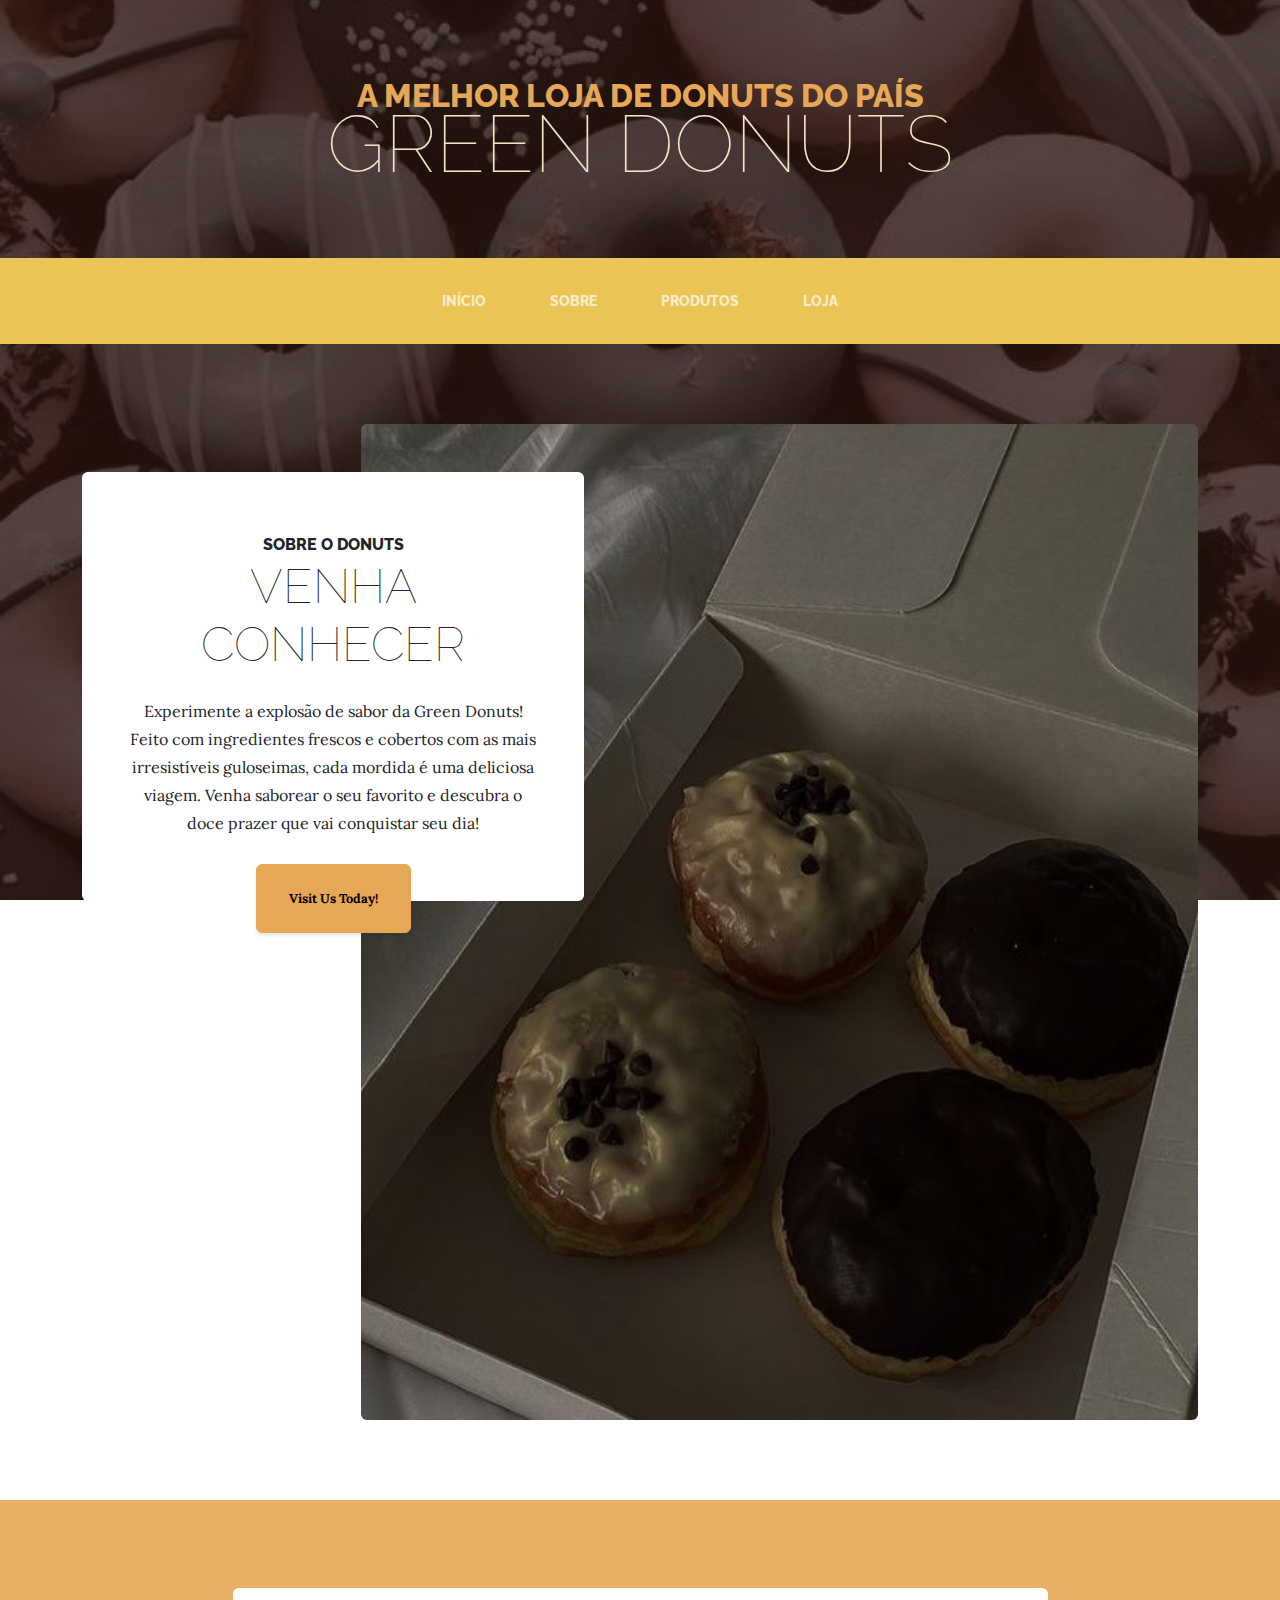
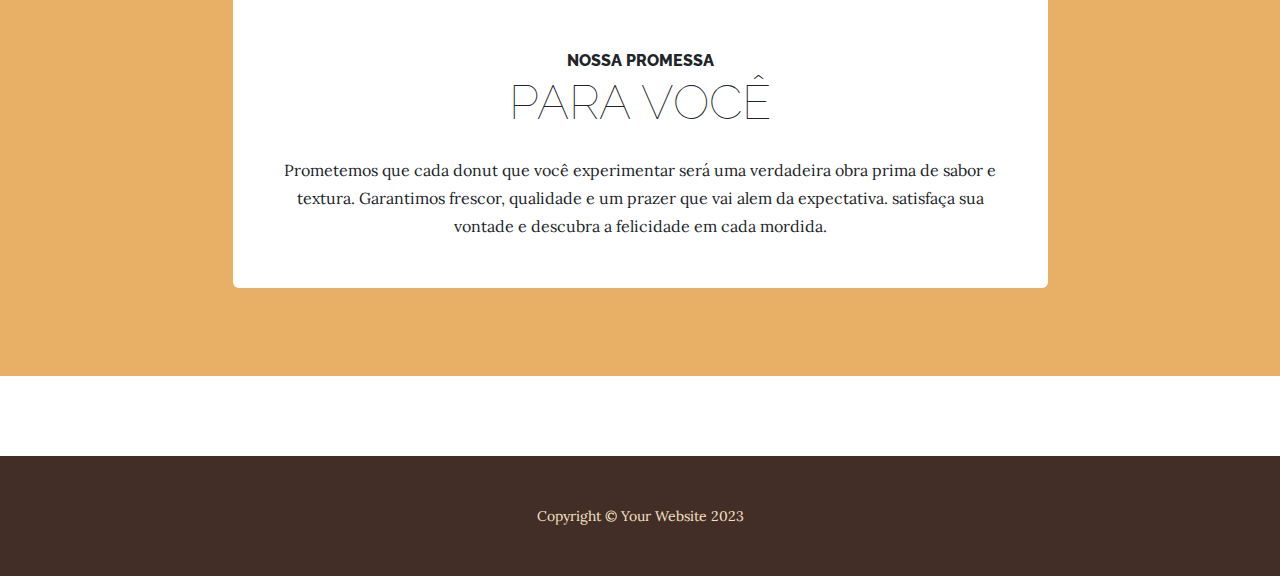
<file: index.html>
<!DOCTYPE html>
<html lang="pt-br">
    <head>
        <meta charset="utf-8" />
        <meta name="viewport" content="width=device-width, initial-scale=1, shrink-to-fit=no" />
        <meta name="description" content="" />
        <meta name="author" content="" />
        <title>GREENS DONUTS</title>
        <link rel="icon" type="image/x-icon" href="assets/favicon.ico" />
        <!-- Google fonts-->
        <link href="https://fonts.googleapis.com/css?family=Raleway:100,100i,200,200i,300,300i,400,400i,500,500i,600,600i,700,700i,800,800i,900,900i" rel="stylesheet" />
        <link href="https://fonts.googleapis.com/css?family=Lora:400,400i,700,700i" rel="stylesheet" />
        <!-- Core theme CSS (includes Bootstrap)-->
        <link href="css/styles.css" rel="stylesheet" />
    </head>
    <body>
        <header>
            <h1 class="site-heading text-center text-faded d-none d-lg-block">
                <span class="site-heading-upper text-primary mb-3">A melhor loja de donuts do país</span>
                <span class="site-heading-lower">GREEN DONUTS</span>
            </h1>
        </header>
        <!-- Navigation-->
        <nav class="navbar navbar-expand-lg navbar-dark py-lg-4" id="mainNav">
            <div class="container">
                <a class="navbar-brand text-uppercase fw-bold d-lg-none" href="index.html">Start Bootstrap</a>
                <button class="navbar-toggler" type="button" data-bs-toggle="collapse" data-bs-target="#navbarSupportedContent" aria-controls="navbarSupportedContent" aria-expanded="false" aria-label="Toggle navigation"><span class="navbar-toggler-icon"></span></button>
                <div class="collapse navbar-collapse" id="navbarSupportedContent">
                    <ul class="navbar-nav mx-auto">
                        <li class="nav-item px-lg-4"><a class="nav-link text-uppercase" href="index.html">Início</a></li>
                        <li class="nav-item px-lg-4"><a class="nav-link text-uppercase" href="about.html">Sobre</a></li>
                        <li class="nav-item px-lg-4"><a class="nav-link text-uppercase" href="products.html">Produtos</a></li>
                        <li class="nav-item px-lg-4"><a class="nav-link text-uppercase" href="store.html">Loja</a></li>
                    </ul>
                </div>
            </div>
        </nav>
        <section class="page-section clearfix">
            <div class="container">
                <div class="intro">
                    <img class="intro-img img-fluid mb-3 mb-lg-0 rounded" src="assets/img/xxx.jpg" alt="..." />
                    <div class="intro-text left-0 text-center bg-faded p-5 rounded">
                        <h2 class="section-heading mb-4">
                            <span class="section-heading-upper">Sobre o Donuts</span>
                            <span class="section-heading-lower">Venha conhecer</span>
                        </h2>
                        <p class="mb-3">Experimente a explosão de sabor da Green Donuts! Feito com ingredientes frescos e cobertos com as mais irresistíveis guloseimas, cada mordida é uma deliciosa viagem.
                            Venha saborear o seu favorito e descubra o doce prazer que vai conquistar seu dia!
                        </p>
                        <div class="intro-button mx-auto"><a class="btn btn-primary btn-xl" href="#!">Visit Us Today!</a></div>
                    </div>
                </div>
            </div>
        </section>
        <section class="page-section cta">
            <div class="container">
                <div class="row">
                    <div class="col-xl-9 mx-auto">
                        <div class="cta-inner bg-faded text-center rounded">
                            <h2 class="section-heading mb-4">
                                <span class="section-heading-upper">Nossa Promessa</span>
                                <span class="section-heading-lower">para você</span>
                            </h2>
                            <p class="mb-0">Prometemos que cada donut que você experimentar será uma verdadeira obra prima de sabor e textura. Garantimos frescor, qualidade e um prazer que vai alem da expectativa. satisfaça sua vontade e descubra a felicidade em cada mordida.</p>
                        </div>
                    </div>
                </div>
            </div>
        </section>
        <footer class="footer text-faded text-center py-5">
            <div class="container"><p class="m-0 small">Copyright &copy; Your Website 2023</p></div>
        </footer>
        <!-- Bootstrap core JS-->
        <script src="https://cdn.jsdelivr.net/npm/bootstrap@5.2.3/dist/js/bootstrap.bundle.min.js"></script>
        <!-- Core theme JS-->
        <script src="js/scripts.js"></script>
    </body>
</html>
</file>
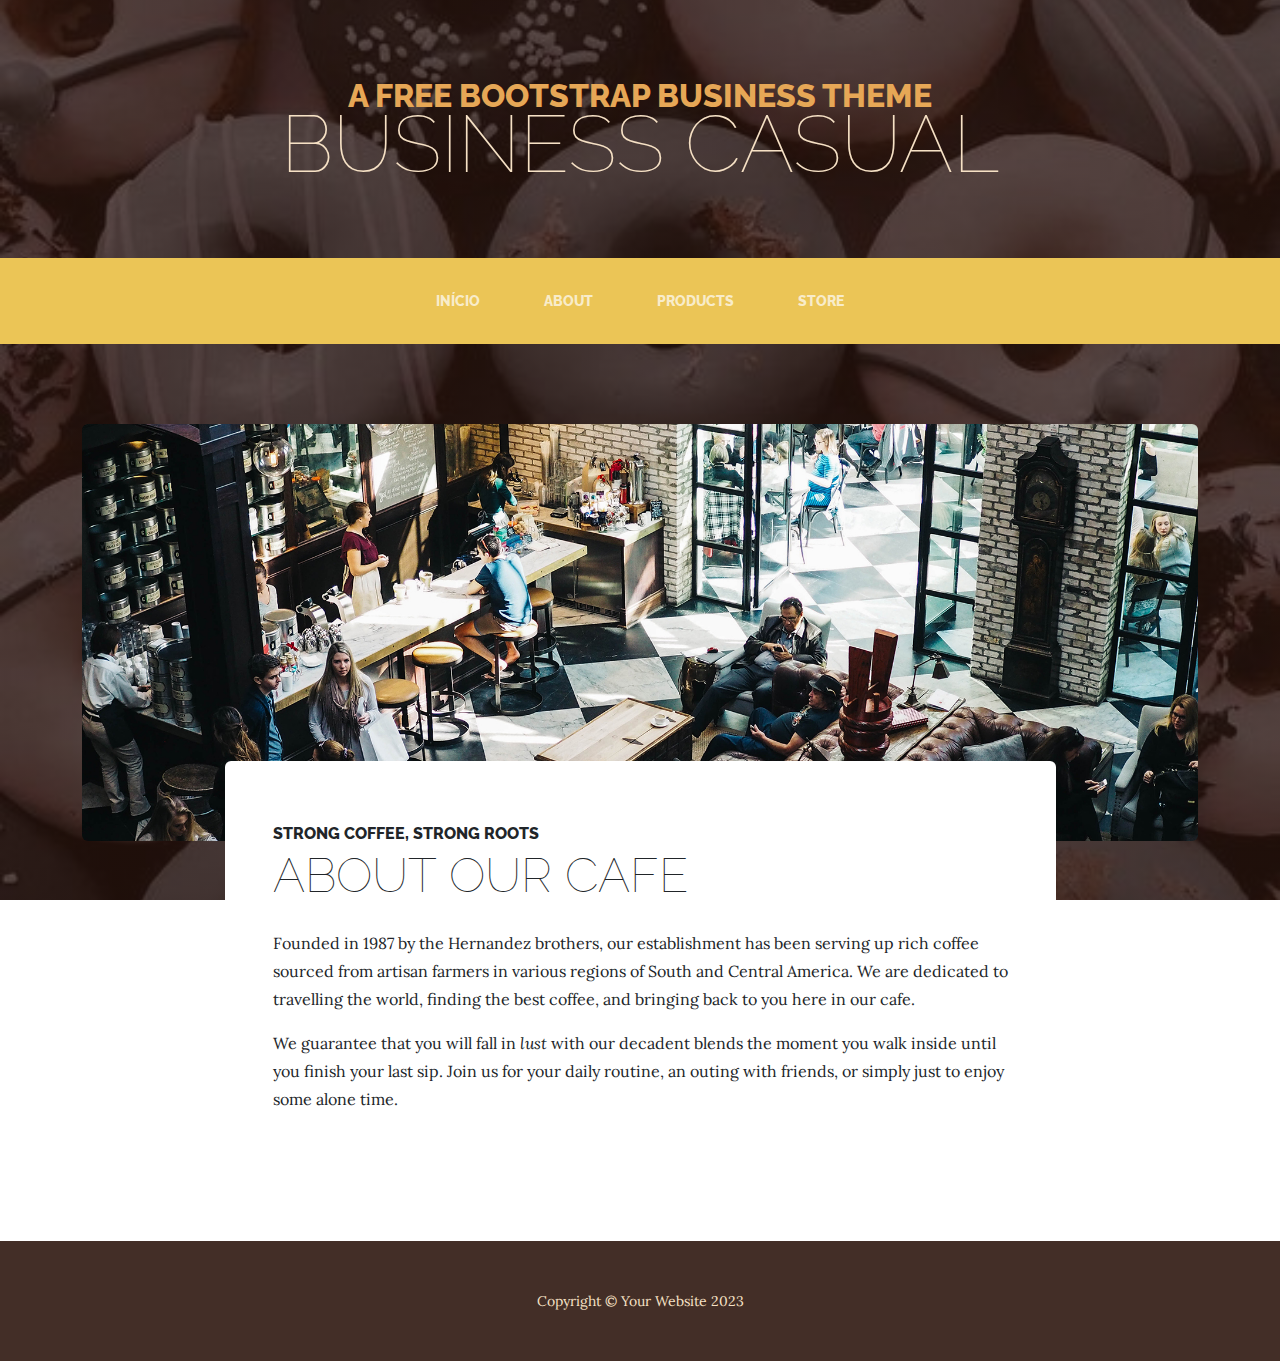
<file: about.html>
<!DOCTYPE html>
<html lang="pt-br">
    <head>
        <meta charset="utf-8" />
        <meta name="viewport" content="width=device-width, initial-scale=1, shrink-to-fit=no" />
        <meta name="description" content="" />
        <meta name="author" content="" />
        <title>Business Casual - Start Bootstrap Theme</title>
        <link rel="icon" type="image/x-icon" href="assets/favicon.ico" />
        <!-- Google fonts-->
        <link href="https://fonts.googleapis.com/css?family=Raleway:100,100i,200,200i,300,300i,400,400i,500,500i,600,600i,700,700i,800,800i,900,900i" rel="stylesheet" />
        <link href="https://fonts.googleapis.com/css?family=Lora:400,400i,700,700i" rel="stylesheet" />
        <!-- Core theme CSS (includes Bootstrap)-->
        <link href="css/styles.css" rel="stylesheet" />
    </head>
    <body>
        <header>
            <h1 class="site-heading text-center text-faded d-none d-lg-block">
                <span class="site-heading-upper text-primary mb-3">A Free Bootstrap Business Theme</span>
                <span class="site-heading-lower">Business Casual</span>
            </h1>
        </header>
        <!-- Navigation-->
        <nav class="navbar navbar-expand-lg navbar-dark py-lg-4" id="mainNav">
            <div class="container">
                <a class="navbar-brand text-uppercase fw-bold d-lg-none" href="index.html">Start Bootstrap</a>
                <button class="navbar-toggler" type="button" data-bs-toggle="collapse" data-bs-target="#navbarSupportedContent" aria-controls="navbarSupportedContent" aria-expanded="false" aria-label="Toggle navigation"><span class="navbar-toggler-icon"></span></button>
                <div class="collapse navbar-collapse" id="navbarSupportedContent">
                    <ul class="navbar-nav mx-auto">
                        <li class="nav-item px-lg-4"><a class="nav-link text-uppercase" href="index.html">Início</a></li>
                        <li class="nav-item px-lg-4"><a class="nav-link text-uppercase" href="about.html">About</a></li>
                        <li class="nav-item px-lg-4"><a class="nav-link text-uppercase" href="products.html">Products</a></li>
                        <li class="nav-item px-lg-4"><a class="nav-link text-uppercase" href="store.html">Store</a></li>
                    </ul>
                </div>
            </div>
        </nav>
        <section class="page-section about-heading">
            <div class="container">
                <img class="img-fluid rounded about-heading-img mb-3 mb-lg-0" src="assets/img/about.jpg" alt="..." />
                <div class="about-heading-content">
                    <div class="row">
                        <div class="col-xl-9 col-lg-10 mx-auto">
                            <div class="bg-faded rounded p-5">
                                <h2 class="section-heading mb-4">
                                    <span class="section-heading-upper">Strong Coffee, Strong Roots</span>
                                    <span class="section-heading-lower">About Our Cafe</span>
                                </h2>
                                <p>Founded in 1987 by the Hernandez brothers, our establishment has been serving up rich coffee sourced from artisan farmers in various regions of South and Central America. We are dedicated to travelling the world, finding the best coffee, and bringing back to you here in our cafe.</p>
                                <p class="mb-0">
                                    We guarantee that you will fall in
                                    <em>lust</em>
                                    with our decadent blends the moment you walk inside until you finish your last sip. Join us for your daily routine, an outing with friends, or simply just to enjoy some alone time.
                                </p>
                            </div>
                        </div>
                    </div>
                </div>
            </div>
        </section>
        <footer class="footer text-faded text-center py-5">
            <div class="container"><p class="m-0 small">Copyright &copy; Your Website 2023</p></div>
        </footer>
        <!-- Bootstrap core JS-->
        <script src="https://cdn.jsdelivr.net/npm/bootstrap@5.2.3/dist/js/bootstrap.bundle.min.js"></script>
        <!-- Core theme JS-->
        <script src="js/scripts.js"></script>
    </body>
</html>
</file>
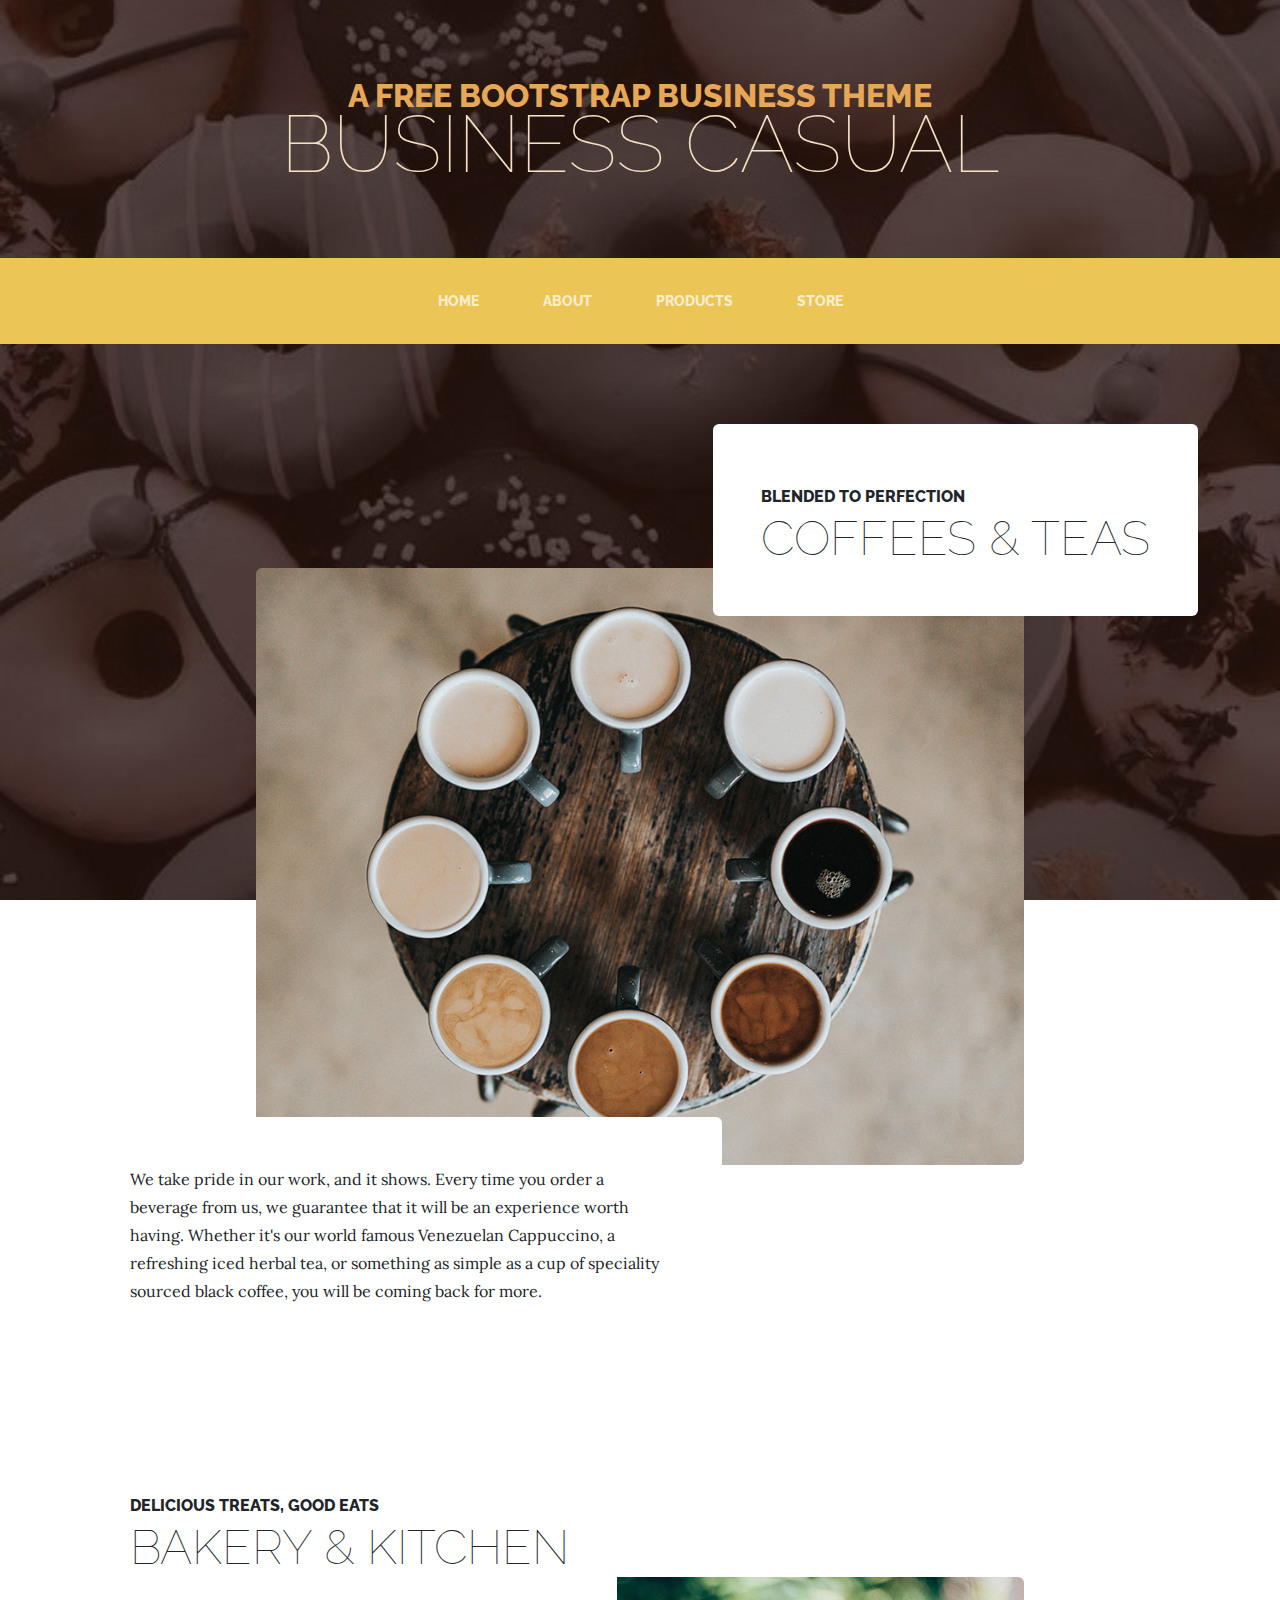
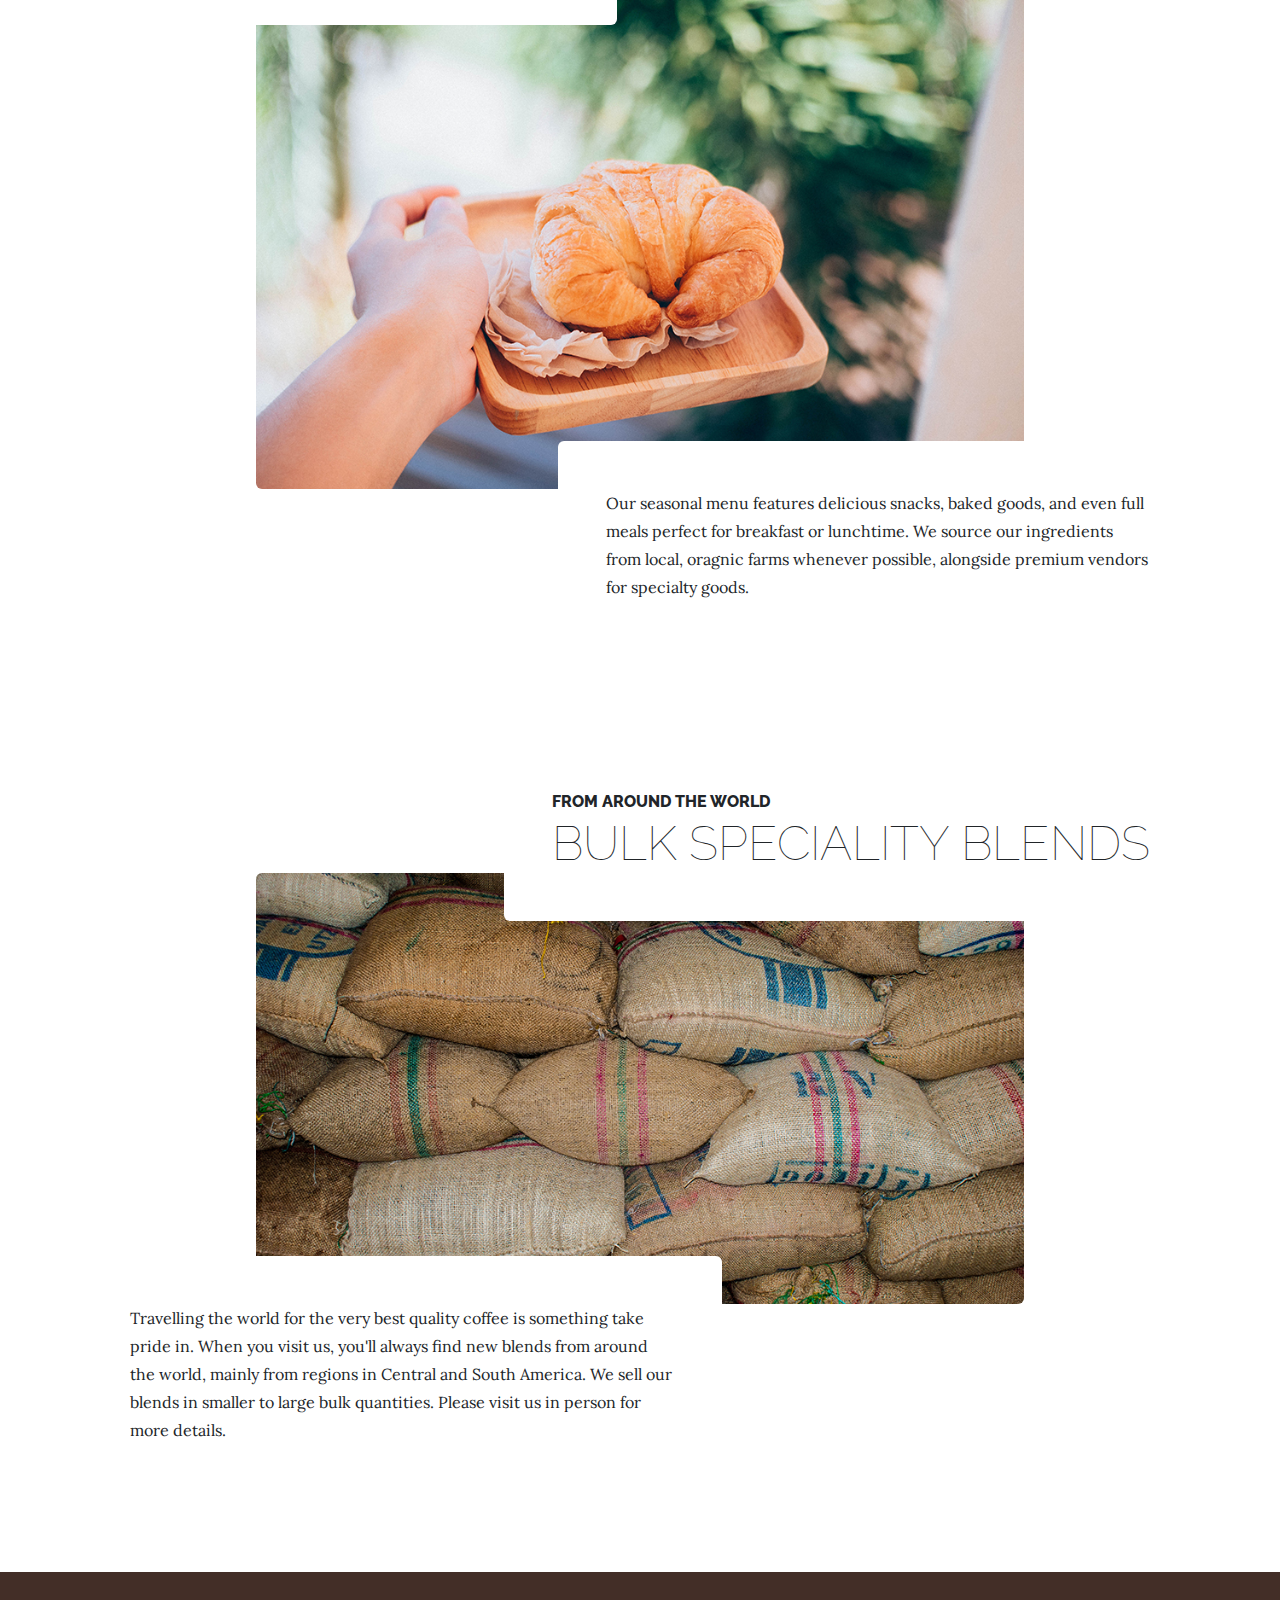
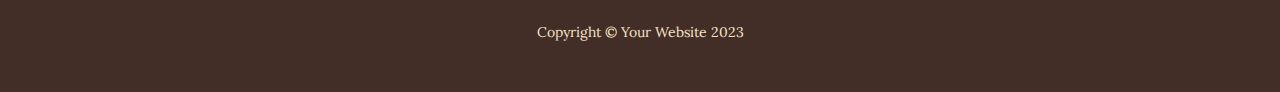
<file: products.html>
<!DOCTYPE html>
<html lang="en">
    <head>
        <meta charset="utf-8" />
        <meta name="viewport" content="width=device-width, initial-scale=1, shrink-to-fit=no" />
        <meta name="description" content="" />
        <meta name="author" content="" />
        <title>Business Casual - Start Bootstrap Theme</title>
        <link rel="icon" type="image/x-icon" href="assets/favicon.ico" />
        <!-- Google fonts-->
        <link href="https://fonts.googleapis.com/css?family=Raleway:100,100i,200,200i,300,300i,400,400i,500,500i,600,600i,700,700i,800,800i,900,900i" rel="stylesheet" />
        <link href="https://fonts.googleapis.com/css?family=Lora:400,400i,700,700i" rel="stylesheet" />
        <!-- Core theme CSS (includes Bootstrap)-->
        <link href="css/styles.css" rel="stylesheet" />
    </head>
    <body>
        <header>
            <h1 class="site-heading text-center text-faded d-none d-lg-block">
                <span class="site-heading-upper text-primary mb-3">A Free Bootstrap Business Theme</span>
                <span class="site-heading-lower">Business Casual</span>
            </h1>
        </header>
        <!-- Navigation-->
        <nav class="navbar navbar-expand-lg navbar-dark py-lg-4" id="mainNav">
            <div class="container">
                <a class="navbar-brand text-uppercase fw-bold d-lg-none" href="index.html">Start Bootstrap</a>
                <button class="navbar-toggler" type="button" data-bs-toggle="collapse" data-bs-target="#navbarSupportedContent" aria-controls="navbarSupportedContent" aria-expanded="false" aria-label="Toggle navigation"><span class="navbar-toggler-icon"></span></button>
                <div class="collapse navbar-collapse" id="navbarSupportedContent">
                    <ul class="navbar-nav mx-auto">
                        <li class="nav-item px-lg-4"><a class="nav-link text-uppercase" href="index.html">Home</a></li>
                        <li class="nav-item px-lg-4"><a class="nav-link text-uppercase" href="about.html">About</a></li>
                        <li class="nav-item px-lg-4"><a class="nav-link text-uppercase" href="products.html">Products</a></li>
                        <li class="nav-item px-lg-4"><a class="nav-link text-uppercase" href="store.html">Store</a></li>
                    </ul>
                </div>
            </div>
        </nav>
        <section class="page-section">
            <div class="container">
                <div class="product-item">
                    <div class="product-item-title d-flex">
                        <div class="bg-faded p-5 d-flex ms-auto rounded">
                            <h2 class="section-heading mb-0">
                                <span class="section-heading-upper">Blended to Perfection</span>
                                <span class="section-heading-lower">Coffees & Teas</span>
                            </h2>
                        </div>
                    </div>
                    <img class="product-item-img mx-auto d-flex rounded img-fluid mb-3 mb-lg-0" src="assets/img/products-01.jpg" alt="..." />
                    <div class="product-item-description d-flex me-auto">
                        <div class="bg-faded p-5 rounded"><p class="mb-0">We take pride in our work, and it shows. Every time you order a beverage from us, we guarantee that it will be an experience worth having. Whether it's our world famous Venezuelan Cappuccino, a refreshing iced herbal tea, or something as simple as a cup of speciality sourced black coffee, you will be coming back for more.</p></div>
                    </div>
                </div>
            </div>
        </section>
        <section class="page-section">
            <div class="container">
                <div class="product-item">
                    <div class="product-item-title d-flex">
                        <div class="bg-faded p-5 d-flex me-auto rounded">
                            <h2 class="section-heading mb-0">
                                <span class="section-heading-upper">Delicious Treats, Good Eats</span>
                                <span class="section-heading-lower">Bakery & Kitchen</span>
                            </h2>
                        </div>
                    </div>
                    <img class="product-item-img mx-auto d-flex rounded img-fluid mb-3 mb-lg-0" src="assets/img/products-02.jpg" alt="..." />
                    <div class="product-item-description d-flex ms-auto">
                        <div class="bg-faded p-5 rounded"><p class="mb-0">Our seasonal menu features delicious snacks, baked goods, and even full meals perfect for breakfast or lunchtime. We source our ingredients from local, oragnic farms whenever possible, alongside premium vendors for specialty goods.</p></div>
                    </div>
                </div>
            </div>
        </section>
        <section class="page-section">
            <div class="container">
                <div class="product-item">
                    <div class="product-item-title d-flex">
                        <div class="bg-faded p-5 d-flex ms-auto rounded">
                            <h2 class="section-heading mb-0">
                                <span class="section-heading-upper">From Around the World</span>
                                <span class="section-heading-lower">Bulk Speciality Blends</span>
                            </h2>
                        </div>
                    </div>
                    <img class="product-item-img mx-auto d-flex rounded img-fluid mb-3 mb-lg-0" src="assets/img/products-03.jpg" alt="..." />
                    <div class="product-item-description d-flex me-auto">
                        <div class="bg-faded p-5 rounded"><p class="mb-0">Travelling the world for the very best quality coffee is something take pride in. When you visit us, you'll always find new blends from around the world, mainly from regions in Central and South America. We sell our blends in smaller to large bulk quantities. Please visit us in person for more details.</p></div>
                    </div>
                </div>
            </div>
        </section>
        <footer class="footer text-faded text-center py-5">
            <div class="container"><p class="m-0 small">Copyright &copy; Your Website 2023</p></div>
        </footer>
        <!-- Bootstrap core JS-->
        <script src="https://cdn.jsdelivr.net/npm/bootstrap@5.2.3/dist/js/bootstrap.bundle.min.js"></script>
        <!-- Core theme JS-->
        <script src="js/scripts.js"></script>
    </body>
</html>
</file>
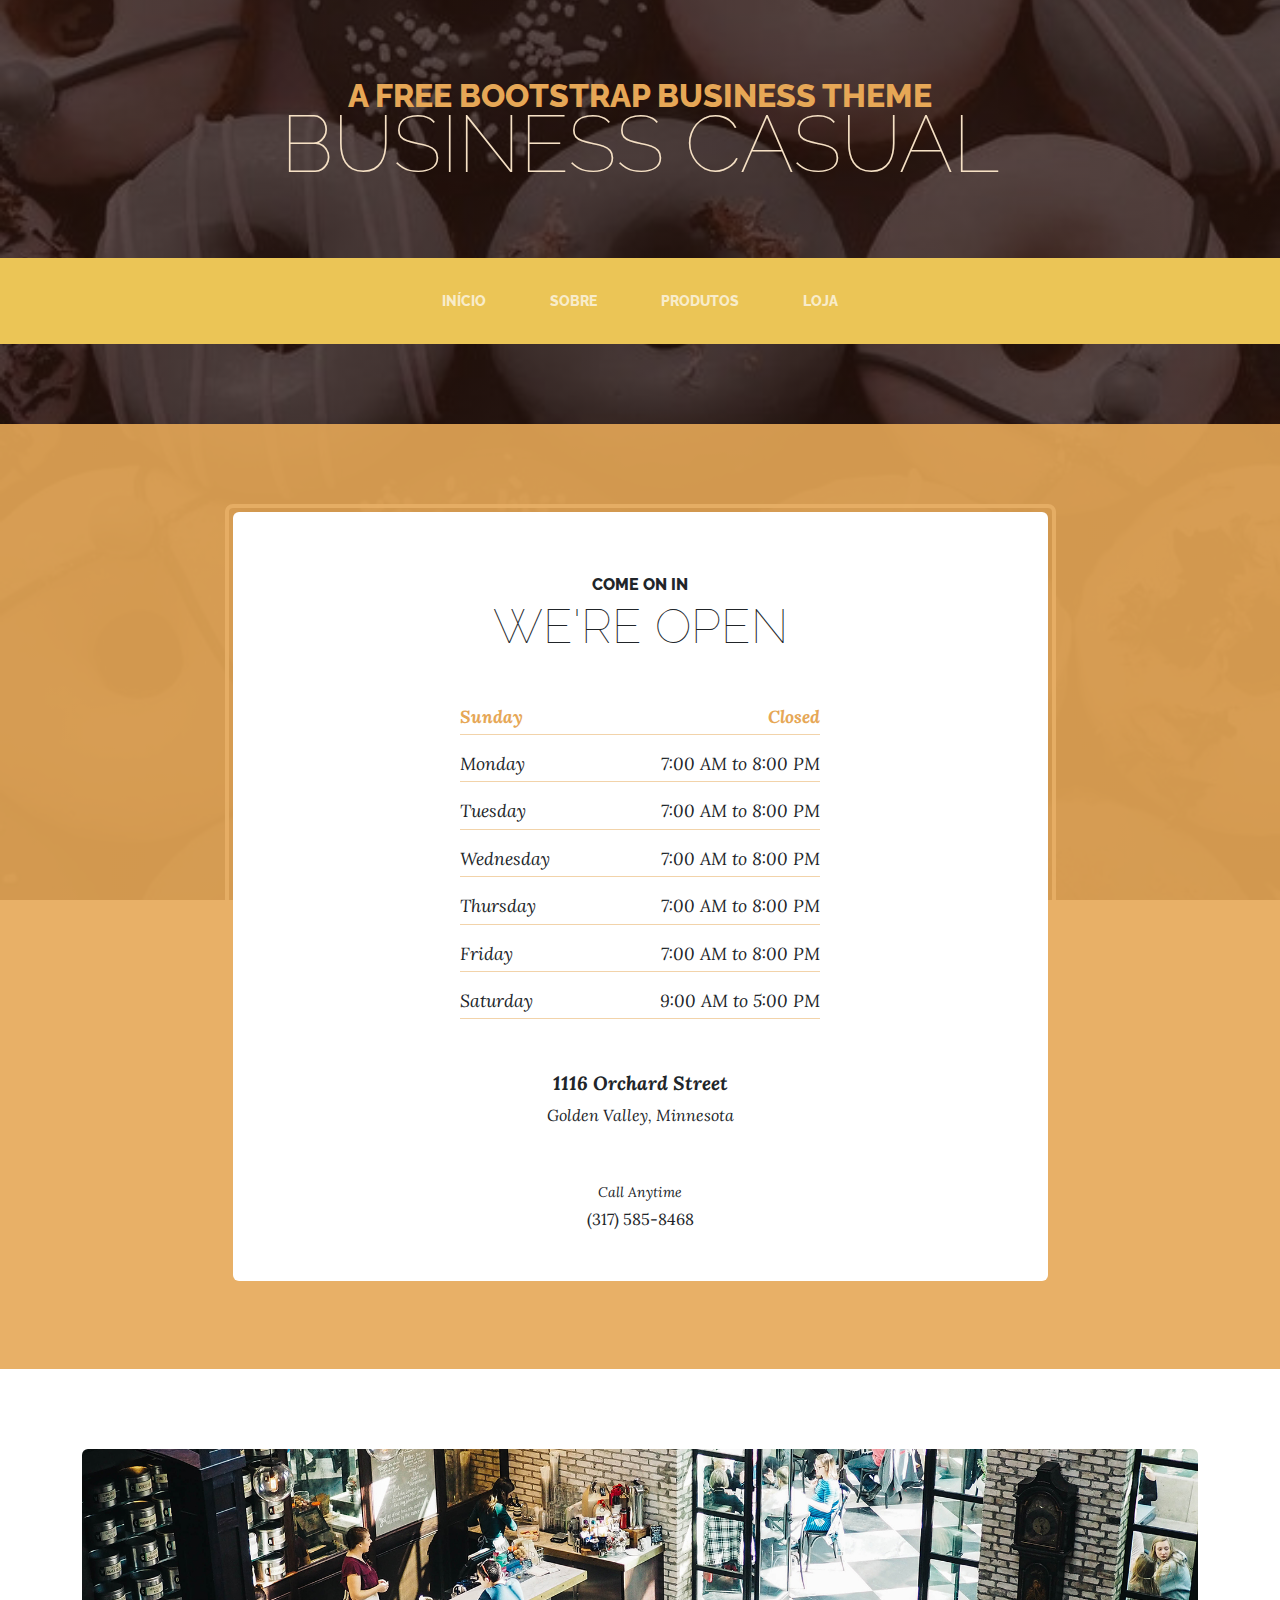
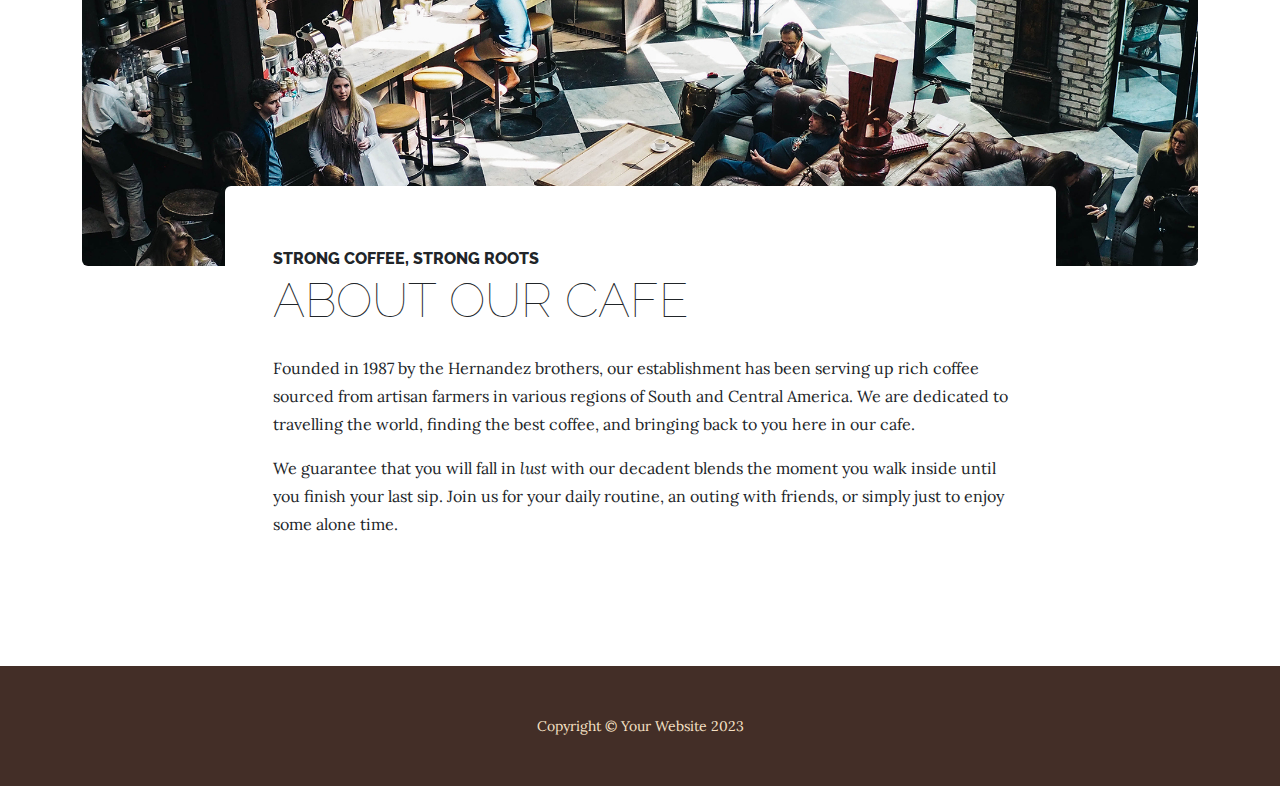
<file: store.html>
<!DOCTYPE html>
<html lang="en">
    <head>
        <meta charset="utf-8" />
        <meta name="viewport" content="width=device-width, initial-scale=1, shrink-to-fit=no" />
        <meta name="description" content="" />
        <meta name="author" content="" />
        <title>Business Casual - Start Bootstrap Theme</title>
        <link rel="icon" type="image/x-icon" href="assets/favicon.ico" />
        <!-- Google fonts-->
        <link href="https://fonts.googleapis.com/css?family=Raleway:100,100i,200,200i,300,300i,400,400i,500,500i,600,600i,700,700i,800,800i,900,900i" rel="stylesheet" />
        <link href="https://fonts.googleapis.com/css?family=Lora:400,400i,700,700i" rel="stylesheet" />
        <!-- Core theme CSS (includes Bootstrap)-->
        <link href="css/styles.css" rel="stylesheet" />
    </head>
    <body>
        <header>
            <h1 class="site-heading text-center text-faded d-none d-lg-block">
                <span class="site-heading-upper text-primary mb-3">A Free Bootstrap Business Theme</span>
                <span class="site-heading-lower">Business Casual</span>
            </h1>
        </header>
        <!-- Navigation-->
        <nav class="navbar navbar-expand-lg navbar-dark py-lg-4" id="mainNav">
            <div class="container">
                <a class="navbar-brand text-uppercase fw-bold d-lg-none" href="index.html">Start Bootstrap</a>
                <button class="navbar-toggler" type="button" data-bs-toggle="collapse" data-bs-target="#navbarSupportedContent" aria-controls="navbarSupportedContent" aria-expanded="false" aria-label="Toggle navigation"><span class="navbar-toggler-icon"></span></button>
                <div class="collapse navbar-collapse" id="navbarSupportedContent">
                    <ul class="navbar-nav mx-auto">
                        <li class="nav-item px-lg-4"><a class="nav-link text-uppercase" href="index.html">Início</a></li>
                        <li class="nav-item px-lg-4"><a class="nav-link text-uppercase" href="about.html">Sobre</a></li>
                        <li class="nav-item px-lg-4"><a class="nav-link text-uppercase" href="products.html">Produtos</a></li>
                        <li class="nav-item px-lg-4"><a class="nav-link text-uppercase" href="store.html">loja</a></li>
                    </ul>
                </div>
            </div>
        </nav>
        <section class="page-section cta">
            <div class="container">
                <div class="row">
                    <div class="col-xl-9 mx-auto">
                        <div class="cta-inner bg-faded text-center rounded">
                            <h2 class="section-heading mb-5">
                                <span class="section-heading-upper">Come On In</span>
                                <span class="section-heading-lower">We're Open</span>
                            </h2>
                            <ul class="list-unstyled list-hours mb-5 text-left mx-auto">
                                <li class="list-unstyled-item list-hours-item d-flex">
                                    Sunday
                                    <span class="ms-auto">Closed</span>
                                </li>
                                <li class="list-unstyled-item list-hours-item d-flex">
                                    Monday
                                    <span class="ms-auto">7:00 AM to 8:00 PM</span>
                                </li>
                                <li class="list-unstyled-item list-hours-item d-flex">
                                    Tuesday
                                    <span class="ms-auto">7:00 AM to 8:00 PM</span>
                                </li>
                                <li class="list-unstyled-item list-hours-item d-flex">
                                    Wednesday
                                    <span class="ms-auto">7:00 AM to 8:00 PM</span>
                                </li>
                                <li class="list-unstyled-item list-hours-item d-flex">
                                    Thursday
                                    <span class="ms-auto">7:00 AM to 8:00 PM</span>
                                </li>
                                <li class="list-unstyled-item list-hours-item d-flex">
                                    Friday
                                    <span class="ms-auto">7:00 AM to 8:00 PM</span>
                                </li>
                                <li class="list-unstyled-item list-hours-item d-flex">
                                    Saturday
                                    <span class="ms-auto">9:00 AM to 5:00 PM</span>
                                </li>
                            </ul>
                            <p class="address mb-5">
                                <em>
                                    <strong>1116 Orchard Street</strong>
                                    <br />
                                    Golden Valley, Minnesota
                                </em>
                            </p>
                            <p class="mb-0">
                                <small><em>Call Anytime</em></small>
                                <br />
                                (317) 585-8468
                            </p>
                        </div>
                    </div>
                </div>
            </div>
        </section>
        <section class="page-section about-heading">
            <div class="container">
                <img class="img-fluid rounded about-heading-img mb-3 mb-lg-0" src="assets/img/about.jpg" alt="..." />
                <div class="about-heading-content">
                    <div class="row">
                        <div class="col-xl-9 col-lg-10 mx-auto">
                            <div class="bg-faded rounded p-5">
                                <h2 class="section-heading mb-4">
                                    <span class="section-heading-upper">Strong Coffee, Strong Roots</span>
                                    <span class="section-heading-lower">About Our Cafe</span>
                                </h2>
                                <p>Founded in 1987 by the Hernandez brothers, our establishment has been serving up rich coffee sourced from artisan farmers in various regions of South and Central America. We are dedicated to travelling the world, finding the best coffee, and bringing back to you here in our cafe.</p>
                                <p class="mb-0">
                                    We guarantee that you will fall in
                                    <em>lust</em>
                                    with our decadent blends the moment you walk inside until you finish your last sip. Join us for your daily routine, an outing with friends, or simply just to enjoy some alone time.
                                </p>
                            </div>
                        </div>
                    </div>
                </div>
            </div>
        </section>
        <footer class="footer text-faded text-center py-5">
            <div class="container"><p class="m-0 small">Copyright &copy; Your Website 2023</p></div>
        </footer>
        <!-- Bootstrap core JS-->
        <script src="https://cdn.jsdelivr.net/npm/bootstrap@5.2.3/dist/js/bootstrap.bundle.min.js"></script>
        <!-- Core theme JS-->
        <script src="js/scripts.js"></script>
    </body>
</html>
</file>
